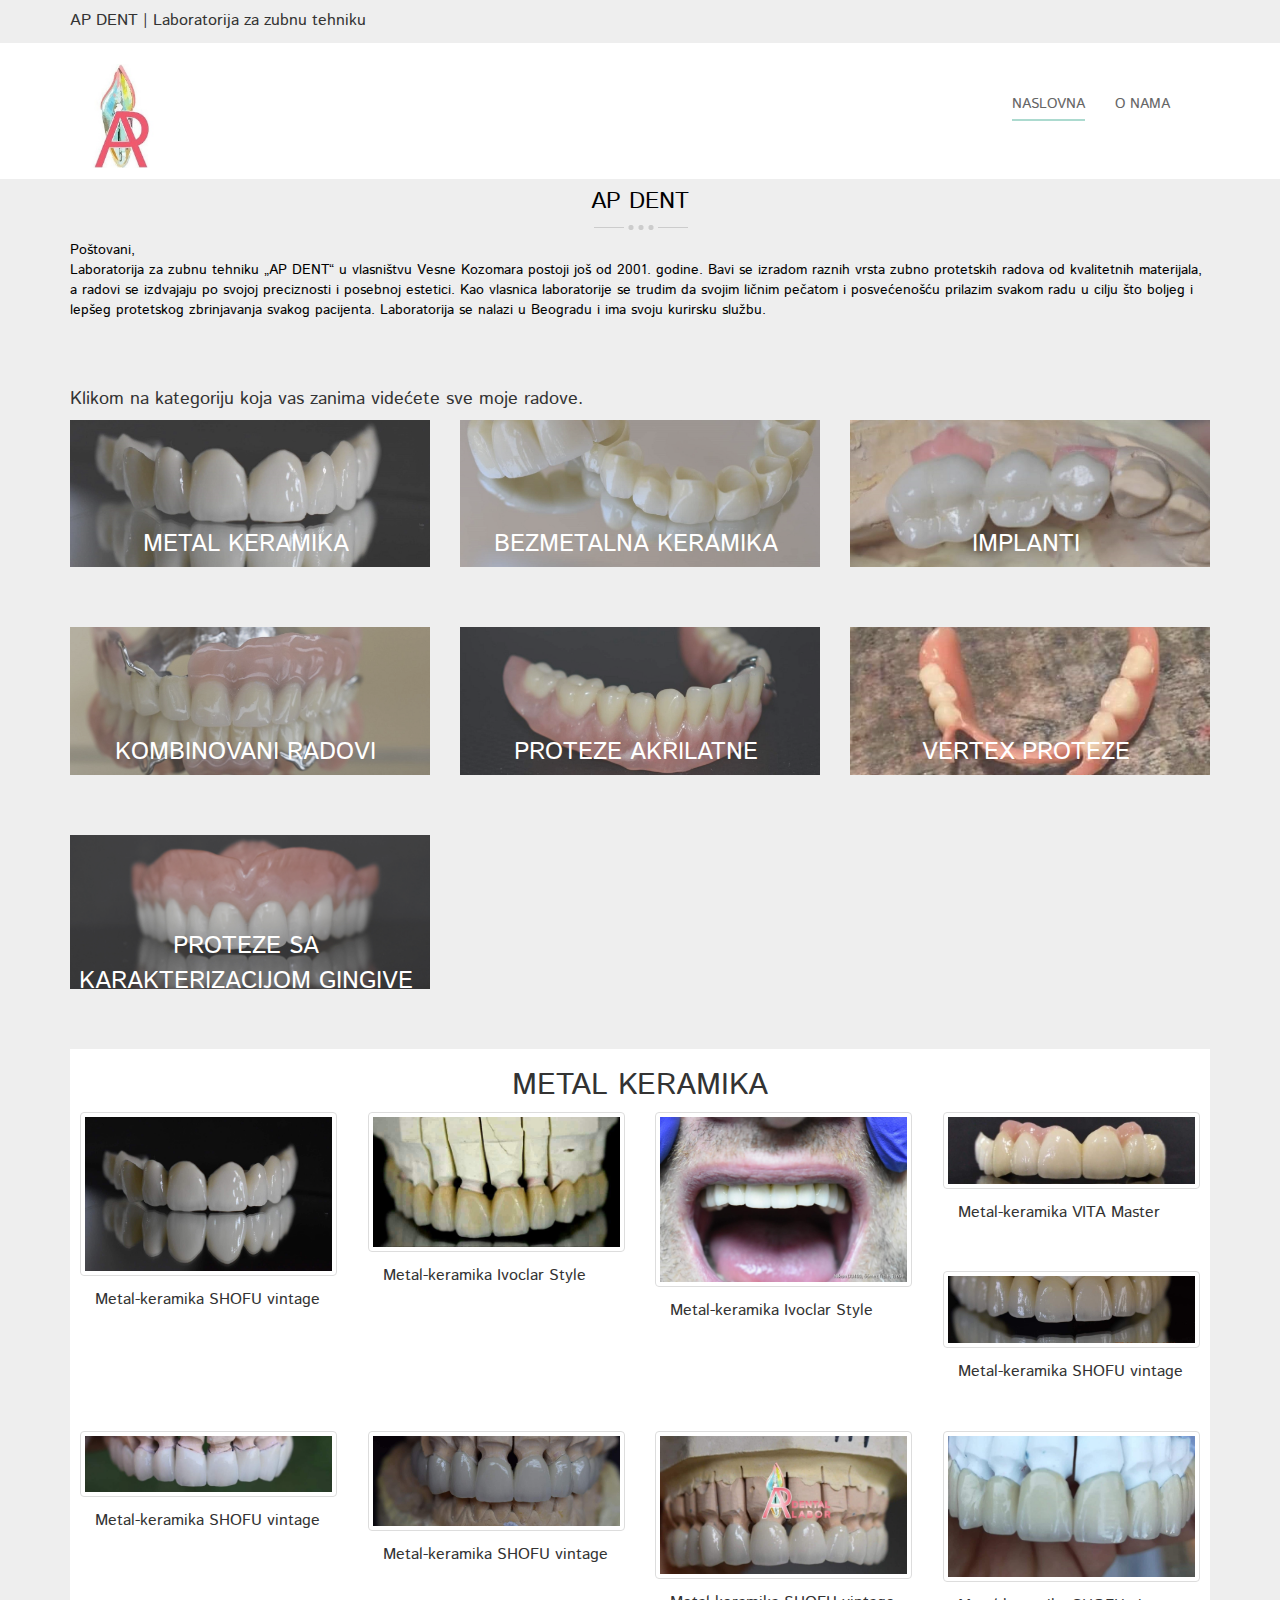
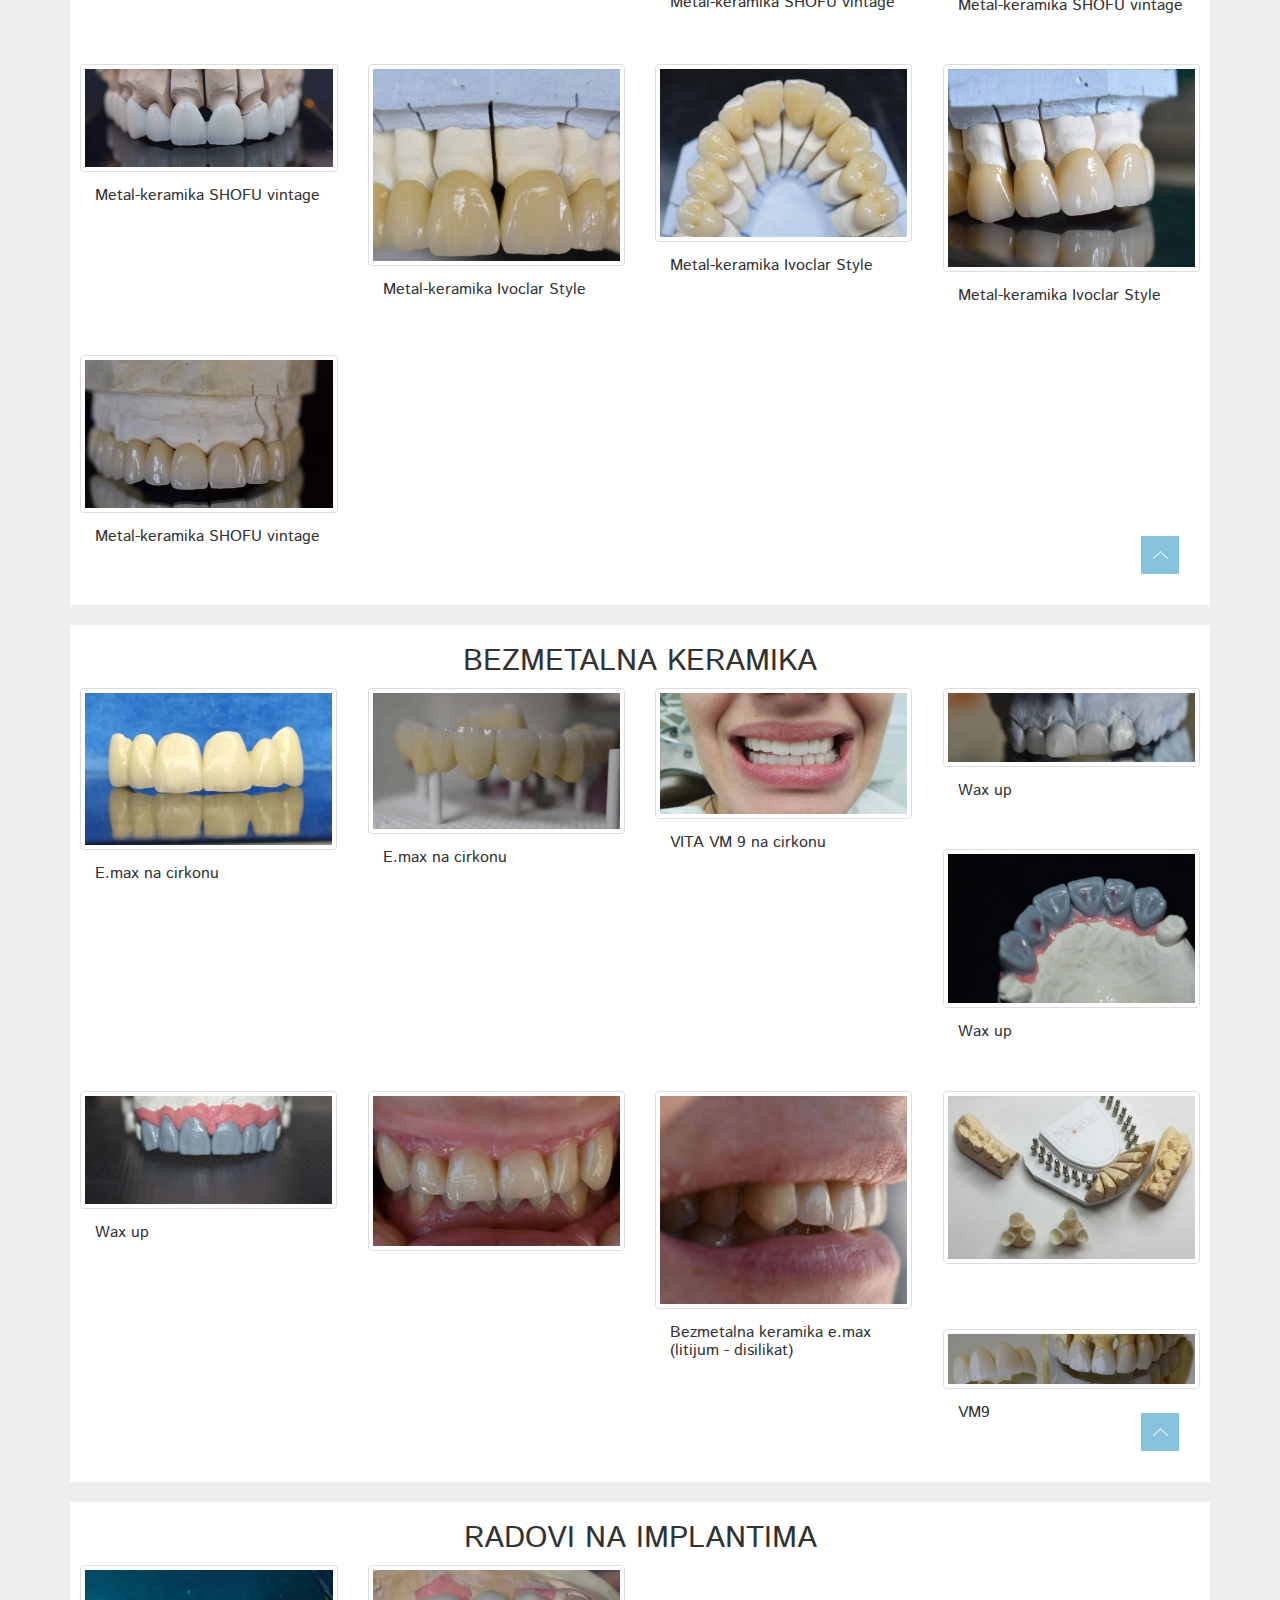
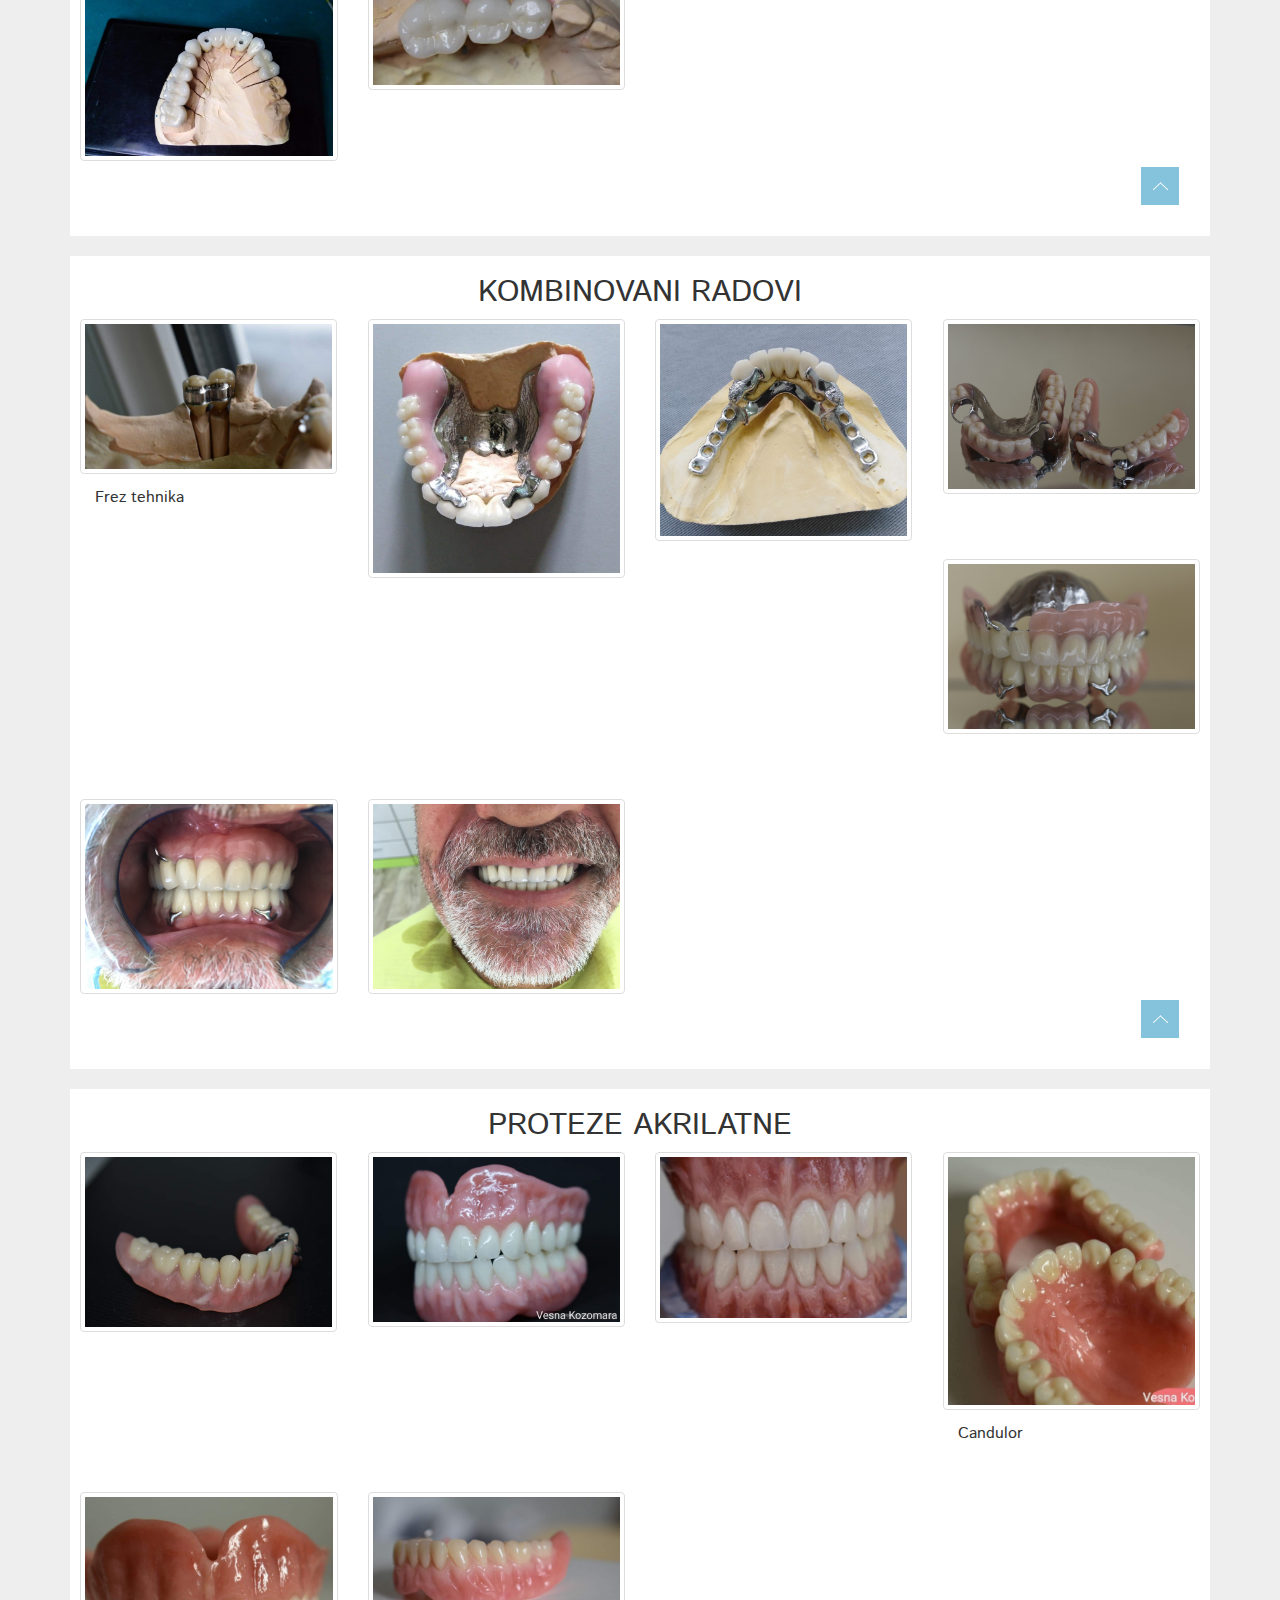
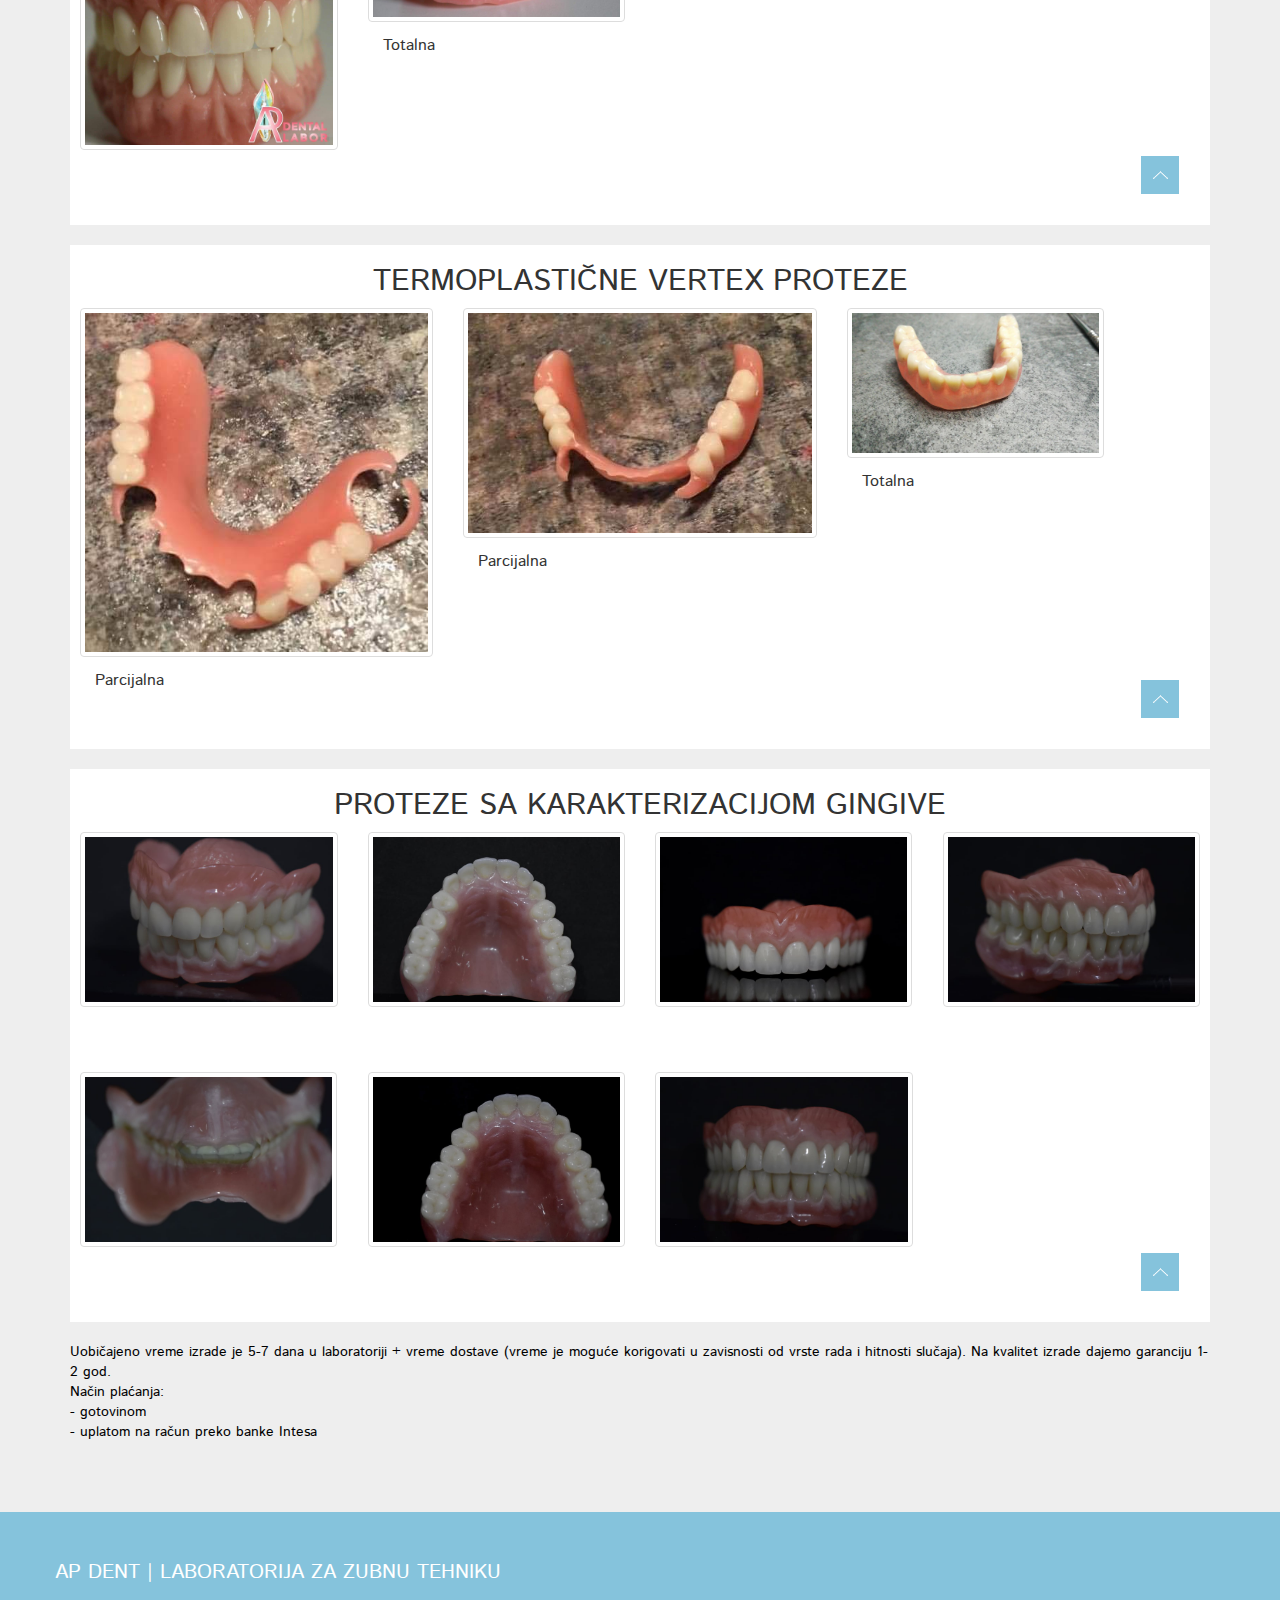
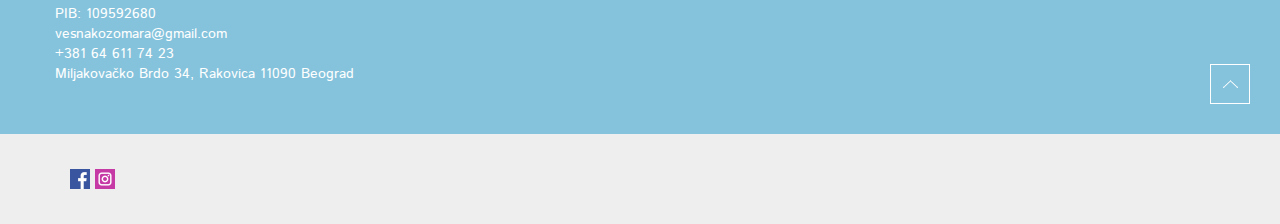
<file: index.html>
<!DOCTYPE html>
<html lang="sr">

<head>
  <meta charset="utf-8">
  <meta http-equiv="X-UA-Compatible" content="IE=edge">
  <meta name="viewport" content="width=device-width, initial-scale=1">
  <title>AP DENT | Laboratorija za zubnu tehniku</title>

  <link href="css/bootstrap.min.css" rel="stylesheet">
  <link rel="stylesheet" href="css/main.css">
  <!--[if lt IE 9]>
      <script src="https://oss.maxcdn.com/html5shiv/3.7.3/html5shiv.min.js"></script>
      <script src="https://oss.maxcdn.com/respond/1.4.2/respond.min.js"></script>
    <![endif]-->
</head>

<body>

  <!-- Main Header  -->
  <header class="main-header">
    <!-- Top Bar -->
    <div class="top-bar">
      <!-- Container  -->
      <div class="container">
        <a href="index.html" class="dent-info">AP DENT | Laboratorija za zubnu tehniku</a>
      </div>
      <!-- Container END -->
    </div>
    <!-- Top Bar END -->
    <!-- Navbar -->
    <div class="navbar">
      <!-- Container  -->
      <div class="container">
        <div class="navbar-header">
          <button type="button" class="navbar-toggle collapsed" data-toggle="collapse" data-target="#navigation"
            aria-expanded="false">
            <span class="sr-only">Toggle navigation</span>
            <span class="icon-bar"></span>
            <span class="icon-bar"></span>
            <span class="icon-bar"></span>
          </button>
          <h1 class="logo"><a href="onama.html"><img src="img/logo.jpg" alt="Logo" class="img-responsive"></a></h1>
        </div>
        <div class="collapse navbar-collapse" id="navigation">
          <nav>
            <ul class="nav navbar-nav navbar-right">
              <li class="active"><a href="index.html">Naslovna</a></li>
              <li><a href="onama.html">O nama</a></li>
              <!-- <li><a href="cenovnik.html">Cenovnik</a></li> -->
            </ul>
          </nav>
        </div>
      </div>
      <!-- Container END -->
    </div>
    <!-- Navbar END -->
  </header>
  <!-- Main Header END -->
  <main>
    <!-- Main Container -->
    <div class="container">
      <!-- Products section -->
      <section class="products-section">
        <h2 class="products-title">AP DENT</h2>
        <p>Poštovani,<br>
          Laboratorija za zubnu tehniku „AP DENT“ u vlasništvu Vesne Kozomara postoji još od 2001. godine. Bavi se
          izradom raznih vrsta zubno protetskih radova od kvalitetnih materijala, a radovi se izdvajaju po svojoj
          preciznosti i posebnoj estetici. Kao vlasnica laboratorije se trudim da svojim ličnim pečatom i posvećenošću
          prilazim svakom radu u cilju što boljeg i lepšeg protetskog zbrinjavanja svakog pacijenta. Laboratorija se
          nalazi u Beogradu i ima svoju kurirsku službu.</p>
        <h4>Klikom na kategoriju koja vas zanima videćete sve moje radove.</h4>
        <!-- Colection holder -->
        <div class="colection-holder">
          <div class="row">
            <div class="col-xs-6 col-md-4 col-lg-4 article-clear">
              <a href="#metalkeramika">
                <img src="img/metal/metalkeramika.jpg" alt="Metal keramika" class="img-responsive">
                <span>Metal keramika</span>
              </a>
            </div>
            <div class="col-xs-6 col-md-4 col-lg-4 article-clear">
              <a href="#bezmetalnakeramika">
                <img src="img/bezmetalna/bezmetalnakeramika.jpg" alt="Bezmetalna keramika" class="img-responsive">
                <span>Bezmetalna keramika</span>
              </a>
            </div>
            <div class="col-xs-6 col-md-4 col-lg-4 article-clear">
              <a href="#implanti">
                <img src="img/implanti/implanti.jpg" alt="Implanti" class="img-responsive">
                <span>Implanti</span>
              </a>
            </div>
            <div class="col-xs-6 col-md-4 col-lg-4 article-clear">
              <a href="#kombinovani">
                <img src="img/kombinovani/kombinovaniradovi.jpg" alt="Kombinovani radovi" class="img-responsive">
                <span>Kombinovani radovi</span>
              </a>
            </div>
            <div class="col-xs-6 col-md-4 col-lg-4 article-clear">
              <a href="#akrilatne">
                <img src="img/akrilatne/protezeakrilatne.jpg" alt="Proteze akrilatne" class="img-responsive">
                <span>Proteze akrilatne</span>
              </a>
            </div>
            <div class="col-xs-6 col-md-4 col-lg-4 article-clear">
              <a href="#vertex">
                <img src="img/vertex/protezevertex.jpg" alt="Vertex proteze" class="img-responsive">
                <span>Vertex proteze</span>
              </a>
            </div>
            <div class="col-xs-6 col-md-4 col-lg-4 article-clear">
              <a href="#gingive">
                <img src="img/vertex/protezegingive.jpg" alt="Proteze gingive" class="img-responsive">
                <span>Proteze sa karakterizacijom gingive</span>
              </a>
            </div>
          </div>
        </div>
        <!-- Colection holder END -->
        <!-- Product holder Metal keramika-->
        <div id="metalkeramika" class="products-holder">
          <h2>Metal keramika</h2>
          <div class="row">
            <div class="col-xs-6 col-md-4 col-lg-3 article-clear">
              <!-- Product -->
              <article class="product">
                <!-- Image Holder -->
                <div class="product-image-holder">
                  <a>
                    <img src="img/metal/metalkeramika1.jpg" alt="Product 1" class="img-responsive img-thumbnail">
                  </a>
                </div>
                <!-- Image Holder END -->
                <!-- Product Title -->
                <div class="product-title clearfix">
                  <h3>Metal-keramika SHOFU vintage</h3>
                </div>
                <!-- Product Title END -->
              </article>
              <!-- Product END -->
            </div>
            <div class="col-xs-6 col-md-4 col-lg-3 article-clear">
              <!-- Product -->
              <article class="product">
                <!-- Image Holder -->
                <div class="product-image-holder">
                  <a>
                    <img src="img/metal/metalkeramika3.jpg" alt="Product 3" class="img-responsive img-thumbnail">
                  </a>
                </div>
                <!-- Image Holder END -->
                <!-- Product Title -->
                <div class="product-title clearfix">
                  <h3>Metal-keramika Ivoclar Style</h3>
                </div>
                <!-- Product Title END -->
              </article>
              <!-- Product END -->
            </div>
            <div class="col-xs-6 col-md-4 col-lg-3 article-clear">
              <!-- Product -->
              <article class="product">
                <!-- Image Holder -->
                <div class="product-image-holder">
                  <a>
                    <img src="img/metal/metalkeramika4.jpg" alt="Product 4" class="img-responsive img-thumbnail">
                  </a>
                </div>
                <!-- Image Holder END -->
                <!-- Product Title -->
                <div class="product-title clearfix">
                  <h3>Metal-keramika Ivoclar Style</h3>
                </div>
                <!-- Product Title END -->
              </article>
              <!-- Product END -->
            </div>
            <div class="col-xs-6 col-md-4 col-lg-3 article-clear">
              <!-- Product -->
              <article class="product">
                <!-- Image Holder -->
                <div class="product-image-holder">
                  <a>
                    <img src="img/metal/metalkeramika7.jpg" alt="Product 7" class="img-responsive img-thumbnail">
                  </a>
                </div>
                <!-- Image Holder END -->
                <!-- Product Title -->
                <div class="product-title clearfix">
                  <h3>Metal-keramika VITA Master</h3>
                </div>
                <!-- Product Title END -->
              </article>
              <!-- Product END -->
            </div>
            <div class="col-xs-6 col-md-4 col-lg-3 article-clear">
              <!-- Product -->
              <article class="product">
                <!-- Image Holder -->
                <div class="product-image-holder">
                  <a>
                    <img src="img/metal/metalkeramika2.jpg" alt="Product 2" class="img-responsive img-thumbnail">
                  </a>
                </div>
                <!-- Image Holder END -->
                <!-- Product Title -->
                <div class="product-title clearfix">
                  <h3>Metal-keramika SHOFU vintage</h3>
                </div>
                <!-- Product Title END -->
              </article>
              <!-- Product END -->
            </div>
            <div class="col-xs-6 col-md-4 col-lg-3 article-clear">
              <!-- Product -->
              <article class="product">
                <!-- Image Holder -->
                <div class="product-image-holder">
                  <a>
                    <img src="img/metal/metalkeramika5.jpg" alt="Product 5" class="img-responsive img-thumbnail">
                  </a>
                </div>
                <!-- Image Holder END -->
                <!-- Product Title -->
                <div class="product-title clearfix">
                  <h3>Metal-keramika SHOFU vintage</h3>
                </div>
                <!-- Product Title END -->
              </article>
              <!-- Product END -->
            </div>
            <div class="col-xs-6 col-md-4 col-lg-3 article-clear">
              <!-- Product -->
              <article class="product">
                <!-- Image Holder -->
                <div class="product-image-holder">
                  <a>
                    <img src="img/metal/metalkeramika8.jpg" alt="Product 8" class="img-responsive img-thumbnail">
                  </a>
                </div>
                <!-- Image Holder END -->
                <!-- Product Title -->
                <div class="product-title clearfix">
                  <h3>Metal-keramika SHOFU vintage</h3>
                </div>
                <!-- Product Title END -->
              </article>
              <!-- Product END -->
            </div>
            <div class="col-xs-6 col-md-4 col-lg-3 article-clear">
              <!-- Product -->
              <article class="product">
                <!-- Image Holder -->
                <div class="product-image-holder">
                  <a>
                    <img src="img/metal/metalkeramika9.jpg" alt="Product 9" class="img-responsive img-thumbnail">
                  </a>
                </div>
                <!-- Image Holder END -->
                <!-- Product Title -->
                <div class="product-title clearfix">
                  <h3>Metal-keramika SHOFU vintage</h3>
                </div>
                <!-- Product Title END -->
              </article>
              <!-- Product END -->
            </div>
            <div class="col-xs-6 col-md-4 col-lg-3 article-clear">
              <!-- Product -->
              <article class="product">
                <!-- Image Holder -->
                <div class="product-image-holder">
                  <a>
                    <img src="img/metal/metalkeramika10.jpg" alt="Product 10" class="img-responsive img-thumbnail">
                  </a>
                </div>
                <!-- Image Holder END -->
                <!-- Product Title -->
                <div class="product-title clearfix">
                  <h3>Metal-keramika SHOFU vintage</h3>
                </div>
                <!-- Product Title END -->
              </article>
              <!-- Product END -->
            </div>
            <div class="col-xs-6 col-md-4 col-lg-3 article-clear">
              <!-- Product -->
              <article class="product">
                <!-- Image Holder -->
                <div class="product-image-holder">
                  <a>
                    <img src="img/metal/metalkeramika6.jpg" alt="Product 6" class="img-responsive img-thumbnail">
                  </a>
                </div>
                <!-- Image Holder END -->
                <!-- Product Title -->
                <div class="product-title clearfix">
                  <h3>Metal-keramika SHOFU vintage</h3>
                </div>
                <!-- Product Title END -->
              </article>
              <!-- Product END -->
            </div>
            <div class="col-xs-6 col-md-4 col-lg-3 article-clear">
              <!-- Product -->
              <article class="product">
                <!-- Image Holder -->
                <div class="product-image-holder">
                  <a>
                    <img src="img/metal/metalkeramika11.jpg" alt="Product 11" class="img-responsive img-thumbnail">
                  </a>
                </div>
                <!-- Image Holder END -->
                <!-- Product Title -->
                <div class="product-title clearfix">
                  <h3>Metal-keramika Ivoclar Style</h3>
                </div>
                <!-- Product Title END -->
              </article>
              <!-- Product END -->
            </div>
            <div class="col-xs-6 col-md-4 col-lg-3 article-clear">
              <!-- Product -->
              <article class="product">
                <!-- Image Holder -->
                <div class="product-image-holder">
                  <a>
                    <img src="img/metal/metalkeramika12.jpg" alt="Product 12" class="img-responsive img-thumbnail">
                  </a>
                </div>
                <!-- Image Holder END -->
                <!-- Product Title -->
                <div class="product-title clearfix">
                  <h3>Metal-keramika Ivoclar Style</h3>
                </div>
                <!-- Product Title END -->
              </article>
              <!-- Product END -->
            </div>
            <div class="col-xs-6 col-md-4 col-lg-3 article-clear">
              <!-- Product -->
              <article class="product">
                <!-- Image Holder -->
                <div class="product-image-holder">
                  <a>
                    <img src="img/metal/metalkeramika13.jpg" alt="Product 13" class="img-responsive img-thumbnail">
                  </a>
                </div>
                <!-- Image Holder END -->
                <!-- Product Title -->
                <div class="product-title clearfix">
                  <h3>Metal-keramika Ivoclar Style</h3>
                </div>
                <!-- Product Title END -->
              </article>
              <!-- Product END -->
            </div>
            <div class="col-xs-6 col-md-4 col-lg-3 article-clear">
              <!-- Product -->
              <article class="product">
                <!-- Image Holder -->
                <div class="product-image-holder">
                  <a>
                    <img src="img/metal/metalkeramika16.jpg" alt="Product 16" class="img-responsive img-thumbnail">
                  </a>
                </div>
                <!-- Image Holder END -->
                <!-- Product Title -->
                <div class="product-title clearfix">
                  <h3>Metal-keramika SHOFU vintage</h3>
                </div>
                <!-- Product Title END -->
              </article>
              <!-- Product END -->
            </div>
            <span class="back-to-top">Back to top</span>
          </div>
        </div>
        <!-- Product holder Metal keramika END -->
        <!-- Product holder Bezmetalna keramika-->
        <div id="bezmetalnakeramika" class="products-holder">
          <h2>Bezmetalna keramika</h2>
          <div class="row">
            <div class="col-xs-6 col-md-4 col-lg-3 article-clear">
              <!-- Product -->
              <article class="product">
                <!-- Image Holder -->
                <div class="product-image-holder">
                  <a>
                    <img src="img/bezmetalna/bezmetalnakeramika4.jpg" alt="Product 4"
                      class="img-responsive img-thumbnail">
                  </a>
                </div>
                <!-- Image Holder END -->
                <!-- Product Title -->
                <div class="product-title clearfix">
                  <h3>E.max na cirkonu</h3>
                </div>
                <!-- Product Title END -->
              </article>
              <!-- Product END -->
            </div>
            <div class="col-xs-6 col-md-4 col-lg-3 article-clear">
              <!-- Product -->
              <article class="product">
                <!-- Image Holder -->
                <div class="product-image-holder">
                  <a>
                    <img src="img/bezmetalna/bezmetalnakeramika5.jpg" alt="Product 5"
                      class="img-responsive img-thumbnail">
                  </a>
                </div>
                <!-- Image Holder END -->
                <!-- Product Title -->
                <div class="product-title clearfix">
                  <h3>E.max na cirkonu</h3>
                </div>
                <!-- Product Title END -->
              </article>
              <!-- Product END -->
            </div>
            <div class="col-xs-6 col-md-4 col-lg-3 article-clear">
              <!-- Product -->
              <article class="product">
                <!-- Image Holder -->
                <div class="product-image-holder">
                  <a>
                    <img src="img/bezmetalna/bezmetalnakeramika6.jpg" alt="Product 6"
                      class="img-responsive img-thumbnail">
                  </a>
                </div>
                <!-- Image Holder END -->
                <!-- Product Title -->
                <div class="product-title clearfix">
                  <h3>VITA VM 9 na cirkonu</h3>
                </div>
                <!-- Product Title END -->
              </article>
              <!-- Product END -->
            </div>
            <div class="col-xs-6 col-md-4 col-lg-3 article-clear">
              <!-- Product -->
              <article class="product">
                <!-- Image Holder -->
                <div class="product-image-holder">
                  <a>
                    <img src="img/bezmetalna/bezmetalnakeramika2.jpg" alt="Product 2"
                      class="img-responsive img-thumbnail">
                  </a>
                </div>
                <!-- Image Holder END -->
                <!-- Product Title -->
                <div class="product-title clearfix">
                  <h3>Wax up</h3>
                </div>
                <!-- Product Title END -->
              </article>
              <!-- Product END -->
            </div>
            <div class="col-xs-6 col-md-4 col-lg-3 article-clear">
              <!-- Product -->
              <article class="product">
                <!-- Image Holder -->
                <div class="product-image-holder">
                  <a>
                    <img src="img/bezmetalna/bezmetalnakeramika10.jpg" alt="Product 10"
                      class="img-responsive img-thumbnail">
                  </a>
                </div>
                <!-- Image Holder END -->
                <!-- Product Title -->
                <div class="product-title clearfix">
                  <h3>Wax up</h3>
                </div>
                <!-- Product Title END -->
              </article>
              <!-- Product END -->
            </div>
            <div class="col-xs-6 col-md-4 col-lg-3 article-clear">
              <!-- Product -->
              <article class="product">
                <!-- Image Holder -->
                <div class="product-image-holder">
                  <a>
                    <img src="img/bezmetalna/bezmetalnakeramika9.jpg" alt="Product 9"
                      class="img-responsive img-thumbnail">
                  </a>
                </div>
                <!-- Image Holder END -->
                <!-- Product Title -->
                <div class="product-title clearfix">
                  <h3>Wax up</h3>
                </div>
                <!-- Product Title END -->
              </article>
              <!-- Product END -->
            </div>
            <div class="col-xs-6 col-md-4 col-lg-3 article-clear">
              <!-- Product -->
              <article class="product">
                <!-- Image Holder -->
                <div class="product-image-holder">
                  <a>
                    <img src="img/metal/metalkeramika15.jpg" alt="Product 15" class="img-responsive img-thumbnail">
                  </a>
                </div>
                <!-- Image Holder END -->
                <!-- Product Title -->
                <div class="product-title clearfix">
                  <h3></h3>
                </div>
                <!-- Product Title END -->
              </article>
              <!-- Product END -->
            </div>
            <div class="col-xs-6 col-md-4 col-lg-3 article-clear">
              <!-- Product -->
              <article class="product">
                <!-- Image Holder -->
                <div class="product-image-holder">
                  <a>
                    <img src="img/bezmetalna/bezmetalnakeramika1.jpg" alt="Product 1"
                      class="img-responsive img-thumbnail">
                  </a>
                </div>
                <!-- Image Holder END -->
                <!-- Product Title -->
                <div class="product-title clearfix">
                  <h3>Bezmetalna keramika e.max (litijum - disilikat)</h3>
                </div>
                <!-- Product Title END -->
              </article>
              <!-- Product END -->
            </div>
            <div class="col-xs-6 col-md-4 col-lg-3 article-clear">
              <!-- Product -->
              <article class="product">
                <!-- Image Holder -->
                <div class="product-image-holder">
                  <a>
                    <img src="img/bezmetalna/bezmetalnakeramika7.jpg" alt="Product 7"
                      class="img-responsive img-thumbnail">
                  </a>
                </div>
                <!-- Image Holder END -->
                <!-- Product Title -->
                <div class="product-title clearfix">
                  <h3></h3>
                </div>
                <!-- Product Title END -->
              </article>
              <!-- Product END -->
            </div>
            <div class="col-xs-6 col-md-4 col-lg-3 article-clear">
              <!-- Product -->
              <article class="product">
                <!-- Image Holder -->
                <div class="product-image-holder">
                  <a>
                    <img src="img/bezmetalna/bezmetalnakeramika11.jpg" alt="Product 11"
                      class="img-responsive img-thumbnail">
                  </a>
                </div>
                <!-- Image Holder END -->
                <!-- Product Title -->
                <div class="product-title clearfix">
                  <h3>VM9</h3>
                </div>
                <!-- Product Title END -->
              </article>
              <!-- Product END -->
            </div>
            <span class="back-to-top">Back to top</span>
          </div>
        </div>
        <!-- Product holder Bezmetalna keramika END -->
        <!-- Product holder Implanti-->
        <div id="implanti" class="products-holder">
          <h2>Radovi na Implantima</h2>
          <div class="row">
            <div class="col-xs-6 col-md-4 col-lg-3 article-clear">
              <!-- Product -->
              <article class="product">
                <!-- Image Holder -->
                <div class="product-image-holder">
                  <a>
                    <img src="img/implanti/implanti1.jpg" alt="Product 1" class="img-responsive img-thumbnail">
                  </a>
                </div>
                <!-- Image Holder END -->
                <!-- Product Title -->
                <div class="product-title clearfix">
                  <h3></h3>
                </div>
                <!-- Product Title END -->
              </article>
              <!-- Product END -->
            </div>
            <div class="col-xs-6 col-md-4 col-lg-3 article-clear">
              <!-- Product -->
              <article class="product">
                <!-- Image Holder -->
                <div class="product-image-holder">
                  <a>
                    <img src="img/implanti/implanti2.jpg" alt="Product 2" class="img-responsive img-thumbnail">
                  </a>
                </div>
                <!-- Image Holder END -->
                <!-- Product Title -->
                <div class="product-title clearfix">
                  <h3></h3>
                </div>
                <!-- Product Title END -->
              </article>
              <!-- Product END -->
            </div>
            <span class="back-to-top">Back to top</span>
          </div>
        </div>
        <!-- Product holder Implanti END -->
        <!-- Product holder Kombinovani radovi-->
        <div id="kombinovani" class="products-holder">
          <h2>Kombinovani radovi</h2>
          <div class="row">
            <div class="col-xs-6 col-md-4 col-lg-3 article-clear">
              <!-- Product -->
              <article class="product">
                <!-- Image Holder -->
                <div class="product-image-holder">
                  <a>
                    <img src="img/kombinovani/kombinovaniradovi1.jpg" alt="Product 1"
                      class="img-responsive img-thumbnail">
                  </a>
                </div>
                <!-- Image Holder END -->
                <!-- Product Title -->
                <div class="product-title clearfix">
                  <h3>Frez tehnika</h3>
                </div>
                <!-- Product Title END -->
              </article>
              <!-- Product END -->
            </div>
            <div class="col-xs-6 col-md-4 col-lg-3 article-clear">
              <!-- Product -->
              <article class="product">
                <!-- Image Holder -->
                <div class="product-image-holder">
                  <a>
                    <img src="img/kombinovani/kombinovaniradovi2.jpg" alt="Product 2"
                      class="img-responsive img-thumbnail">
                  </a>
                </div>
                <!-- Image Holder END -->
                <!-- Product Title -->
                <div class="product-title clearfix">
                  <h3></h3>
                </div>
                <!-- Product Title END -->
              </article>
              <!-- Product END -->
            </div>
            <div class="col-xs-6 col-md-4 col-lg-3 article-clear">
              <!-- Product -->
              <article class="product">
                <!-- Image Holder -->
                <div class="product-image-holder">
                  <a>
                    <img src="img/kombinovani/kombinovaniradovi3.jpg" alt="Product 3"
                      class="img-responsive img-thumbnail">
                  </a>
                </div>
                <!-- Image Holder END -->
                <!-- Product Title -->
                <div class="product-title clearfix">
                  <h3></h3>
                </div>
                <!-- Product Title END -->
              </article>
              <!-- Product END -->
            </div>
            <div class="col-xs-6 col-md-4 col-lg-3 article-clear">
              <!-- Product -->
              <article class="product">
                <!-- Image Holder -->
                <div class="product-image-holder">
                  <a>
                    <img src="img/kombinovani/kombinovaniradovi4.jpg" alt="Product 4"
                      class="img-responsive img-thumbnail">
                  </a>
                </div>
                <!-- Image Holder END -->
                <!-- Product Title -->
                <div class="product-title clearfix">
                  <h3></h3>
                </div>
                <!-- Product Title END -->
              </article>
              <!-- Product END -->
            </div>
            <div class="col-xs-6 col-md-4 col-lg-3 article-clear">
              <!-- Product -->
              <article class="product">
                <!-- Image Holder -->
                <div class="product-image-holder">
                  <a>
                    <img src="img/kombinovani/kombinovaniradovi5.jpg" alt="Product 5"
                      class="img-responsive img-thumbnail">
                  </a>
                </div>
                <!-- Image Holder END -->
                <!-- Product Title -->
                <div class="product-title clearfix">
                  <h3></h3>
                </div>
                <!-- Product Title END -->
              </article>
              <!-- Product END -->
            </div>
            <div class="col-xs-6 col-md-4 col-lg-3 article-clear">
              <!-- Product -->
              <article class="product">
                <!-- Image Holder -->
                <div class="product-image-holder">
                  <a>
                    <img src="img/kombinovani/kombinovaniradovi6.jpg" alt="Product 6"
                      class="img-responsive img-thumbnail">
                  </a>
                </div>
                <!-- Image Holder END -->
                <!-- Product Title -->
                <div class="product-title clearfix">
                  <h3></h3>
                </div>
                <!-- Product Title END -->
              </article>
              <!-- Product END -->
            </div>
            <div class="col-xs-6 col-md-4 col-lg-3 article-clear">
              <!-- Product -->
              <article class="product">
                <!-- Image Holder -->
                <div class="product-image-holder">
                  <a>
                    <img src="img/kombinovani/kombinovaniradovi7.jpg" alt="Product 7"
                      class="img-responsive img-thumbnail">
                  </a>
                </div>
                <!-- Image Holder END -->
                <!-- Product Title -->
                <div class="product-title clearfix">
                  <h3></h3>
                </div>
                <!-- Product Title END -->
              </article>
              <!-- Product END -->
            </div>
            <span class="back-to-top">Back to top</span>
          </div>
        </div>
        <!-- Product holder Kombinovani radovi END -->
        <!-- Product holder Proteze akrilatne-->
        <div id="akrilatne" class="products-holder">
          <h2>Proteze akrilatne</h2>
          <div class="row">
            <div class="col-xs-6 col-md-4 col-lg-3 article-clear">
              <!-- Product -->
              <article class="product">
                <!-- Image Holder -->
                <div class="product-image-holder">
                  <a>
                    <img src="img/akrilatne/protezeakrilatne3.jpg" alt="Product 3" class="img-responsive img-thumbnail">
                  </a>
                </div>
                <!-- Image Holder END -->
                <!-- Product Title -->
                <div class="product-title clearfix">
                  <h3></h3>
                </div>
                <!-- Product Title END -->
              </article>
              <!-- Product END -->
            </div>
            <div class="col-xs-6 col-md-4 col-lg-3 article-clear">
              <!-- Product -->
              <article class="product">
                <!-- Image Holder -->
                <div class="product-image-holder">
                  <a>
                    <img src="img/akrilatne/protezeakrilatne4.jpg" alt="Product 4" class="img-responsive img-thumbnail">
                  </a>
                </div>
                <!-- Image Holder END -->
                <!-- Product Title -->
                <div class="product-title clearfix">
                  <h3></h3>
                </div>
                <!-- Product Title END -->
              </article>
              <!-- Product END -->
            </div>
            <div class="col-xs-6 col-md-4 col-lg-3 article-clear">
              <!-- Product -->
              <article class="product">
                <!-- Image Holder -->
                <div class="product-image-holder">
                  <a>
                    <img src="img/akrilatne/protezeakrilatne5.jpg" alt="Product 5" class="img-responsive img-thumbnail">
                  </a>
                </div>
                <!-- Image Holder END -->
                <!-- Product Title -->
                <div class="product-title clearfix">
                  <h3></h3>
                </div>
                <!-- Product Title END -->
              </article>
              <!-- Product END -->
            </div>
            <div class="col-xs-6 col-md-4 col-lg-3 article-clear">
              <!-- Product -->
              <article class="product">
                <!-- Image Holder -->
                <div class="product-image-holder">
                  <a>
                    <img src="img/akrilatne/protezeakrilatne2.jpg" alt="Product 2" class="img-responsive img-thumbnail">
                  </a>
                </div>
                <!-- Image Holder END -->
                <!-- Product Title -->
                <div class="product-title clearfix">
                  <h3>Candulor</h3>
                </div>
                <!-- Product Title END -->
              </article>
              <!-- Product END -->
            </div>
            <div class="col-xs-6 col-md-4 col-lg-3 article-clear">
              <!-- Product -->
              <article class="product">
                <!-- Image Holder -->
                <div class="product-image-holder">
                  <a>
                    <img src="img/akrilatne/protezeakrilatne1.jpg" alt="Product 1" class="img-responsive img-thumbnail">
                  </a>
                </div>
                <!-- Image Holder END -->
                <!-- Product Title -->
                <div class="product-title clearfix">
                  <h3></h3>
                </div>
                <!-- Product Title END -->
              </article>
              <!-- Product END -->
            </div>
            <div class="col-xs-6 col-md-4 col-lg-3 article-clear">
              <!-- Product -->
              <article class="product">
                <!-- Image Holder -->
                <div class="product-image-holder">
                  <a>
                    <img src="img/akrilatne/protezeakrilatne7.jpg" alt="Product 7" class="img-responsive img-thumbnail">
                  </a>
                </div>
                <!-- Image Holder END -->
                <!-- Product Title -->
                <div class="product-title clearfix">
                  <h3>Totalna</h3>
                </div>
                <!-- Product Title END -->
              </article>
              <!-- Product END -->
            </div>
            <span class="back-to-top">Back to top</span>
          </div>
        </div>
        <!-- Product holder Proteze akrilatne END -->
        <!-- Product holder Proteze Vertex-->
        <div id="vertex" class="products-holder">
          <h2>Termoplastične Vertex proteze</h2>
          <div class="row">
            <div class="col-xs-6 col-md-4 col-lg-4 article-clear">
              <!-- Product -->
              <article class="product">
                <!-- Image Holder -->
                <div class="product-image-holder">
                  <a>
                    <img src="img/vertex/protezevertex1.jpg" alt="Product 1" class="img-responsive img-thumbnail">
                  </a>
                </div>
                <!-- Image Holder END -->
                <!-- Product Title -->
                <div class="product-title clearfix">
                  <h3>Parcijalna</h3>
                </div>
                <!-- Product Title END -->
              </article>
              <!-- Product END -->
            </div>
            <div class="col-xs-6 col-md-4 col-lg-4 article-clear">
              <!-- Product -->
              <article class="product">
                <!-- Image Holder -->
                <div class="product-image-holder">
                  <a>
                    <img src="img/vertex/protezevertex2.jpg" alt="Product 2" class="img-responsive img-thumbnail">
                  </a>
                </div>
                <!-- Image Holder END -->
                <!-- Product Title -->
                <div class="product-title clearfix">
                  <h3>Parcijalna</h3>
                </div>
                <!-- Product Title END -->
              </article>
              <!-- Product END -->
            </div>
            <div class="col-xs-6 col-md-4 col-lg-3 article-clear">
              <!-- Product -->
              <article class="product">
                <!-- Image Holder -->
                <div class="product-image-holder">
                  <a>
                    <img src="img/akrilatne/protezeakrilatne6.jpg" alt="Product 6" class="img-responsive img-thumbnail">
                  </a>
                </div>
                <!-- Image Holder END -->
                <!-- Product Title -->
                <div class="product-title clearfix">
                  <h3>Totalna</h3>
                </div>
                <!-- Product Title END -->
              </article>
              <!-- Product END -->
            </div>
            <span class="back-to-top">Back to top</span>
          </div>
        </div>
        <!-- Product holder Proteze Vertex END-->
        <!-- Product holder Proteze gingive-->
        <div id="gingive" class="products-holder">
          <h2>Proteze sa karakterizacijom gingive</h2>
          <div class="row">
            <div class="col-xs-6 col-md-4 col-lg-3 article-clear">
              <!-- Product -->
              <article class="product">
                <!-- Image Holder -->
                <div class="product-image-holder">
                  <a>
                    <img src="img/vertex/protezegingive1.jpg" alt="Product 1" class="img-responsive img-thumbnail">
                  </a>
                </div>
                <!-- Image Holder END -->
                <!-- Product Title -->
                <div class="product-title clearfix">
                  <h3></h3>
                </div>
                <!-- Product Title END -->
              </article>
              <!-- Product END -->
            </div>
            <div class="col-xs-6 col-md-4 col-lg-3 article-clear">
              <!-- Product -->
              <article class="product">
                <!-- Image Holder -->
                <div class="product-image-holder">
                  <a>
                    <img src="img/vertex/protezegingive2.jpg" alt="Product 2" class="img-responsive img-thumbnail">
                  </a>
                </div>
                <!-- Image Holder END -->
                <!-- Product Title -->
                <div class="product-title clearfix">
                  <h3></h3>
                </div>
                <!-- Product Title END -->
              </article>
              <!-- Product END -->
            </div>
            <div class="col-xs-6 col-md-4 col-lg-3 article-clear">
              <!-- Product -->
              <article class="product">
                <!-- Image Holder -->
                <div class="product-image-holder">
                  <a>
                    <img src="img/vertex/protezegingive3.jpg" alt="Product 3" class="img-responsive img-thumbnail">
                  </a>
                </div>
                <!-- Image Holder END -->
                <!-- Product Title -->
                <div class="product-title clearfix">
                  <h3></h3>
                </div>
                <!-- Product Title END -->
              </article>
              <!-- Product END -->
            </div>
            <div class="col-xs-6 col-md-4 col-lg-3 article-clear">
              <!-- Product -->
              <article class="product">
                <!-- Image Holder -->
                <div class="product-image-holder">
                  <a>
                    <img src="img/vertex/protezegingive4.jpg" alt="Product 4" class="img-responsive img-thumbnail">
                  </a>
                </div>
                <!-- Image Holder END -->
                <!-- Product Title -->
                <div class="product-title clearfix">
                  <h3></h3>
                </div>
                <!-- Product Title END -->
              </article>
              <!-- Product END -->
            </div>
            <div class="col-xs-6 col-md-4 col-lg-3 article-clear">
              <!-- Product -->
              <article class="product">
                <!-- Image Holder -->
                <div class="product-image-holder">
                  <a>
                    <img src="img/vertex/protezegingive5.jpg" alt="Product 5" class="img-responsive img-thumbnail">
                  </a>
                </div>
                <!-- Image Holder END -->
                <!-- Product Title -->
                <div class="product-title clearfix">
                  <h3></h3>
                </div>
                <!-- Product Title END -->
              </article>
              <!-- Product END -->
            </div>
            <div class="col-xs-6 col-md-4 col-lg-3 article-clear">
              <!-- Product -->
              <article class="product">
                <!-- Image Holder -->
                <div class="product-image-holder">
                  <a>
                    <img src="img/vertex/protezegingive6.jpg" alt="Product 6" class="img-responsive img-thumbnail">
                  </a>
                </div>
                <!-- Image Holder END -->
                <!-- Product Title -->
                <div class="product-title clearfix">
                  <h3></h3>
                </div>
                <!-- Product Title END -->
              </article>
              <!-- Product END -->
            </div>
            <div class="col-xs-6 col-md-4 col-lg-3 article-clear">
              <!-- Product -->
              <article class="product">
                <!-- Image Holder -->
                <div class="product-image-holder">
                  <a>
                    <img src="img/vertex/protezegingive7.jpg" alt="Product 7" class="img-responsive img-thumbnail">
                  </a>
                </div>
                <!-- Image Holder END -->
                <!-- Product Title -->
                <div class="product-title clearfix">
                  <h3></h3>
                </div>
                <!-- Product Title END -->
              </article>
              <!-- Product END -->
            </div>
            <span class="back-to-top">Back to top</span>
          </div>
        </div>
        <!-- Product holder Proteze gingive END -->
        <p>Uobičajeno vreme izrade je 5-7 dana u laboratoriji + vreme dostave (vreme je moguće korigovati u zavisnosti
          od vrste rada i hitnosti slučaja). Na kvalitet izrade dajemo garanciju 1-2 god.<br>Način plaćanja:<br>-
          gotovinom<br>- uplatom na račun preko banke Intesa
        </p>
      </section>
      <!-- Product section END -->
    </div>
    <!-- Main Container END -->
  </main>
  <!-- Main footer -->
  <footer class="main-footer">
    <!-- Footer Top -->
    <div class="footer-top">
      <div class="container">
        <div class="row">
          <!-- Info -->
          <div>
            <h3>AP DENT | Laboratorija za zubnu tehniku</h3>
            <p>
            <p>PIB: 109592680</p>

            <a href="mailto:info@krojacevaskola.com">vesnakozomara@gmail.com</a><br>
            <a href="tel:+381646117423">+381 64 611 74 23 </a><br>
            Miljakovačko Brdo 34, Rakovica 11090 Beograd
            </p>
          </div>
          <!-- Info END -->
        </div>
        <span class="back-to-top">Back to top</span>
      </div>
    </div>
    <!-- Footer Top END -->
    <!-- Footer Bottom -->
    <div class="footer-bottom">
      <div class="container clearfix">
        <!-- Soc Net -->
        <ul class="soc-net list-reset">
          <li><a href="https://www.facebook.com/vesna.kozomara/" target="_blank" class="fb">Facebook</a></li>
          <li><a href="https://www.instagram.com/vesna_kozomara/" target="_blank" class="in">Instagram</a></li>
        </ul>
        <!-- Soc Net END -->
      </div>
    </div>
    <!-- Footer Bottom END -->
  </footer>
  <!-- Main footer END -->
  <!-- jQuery -->
  <script src="https://ajax.googleapis.com/ajax/libs/jquery/3.2.1/jquery.min.js"></script>
  <script src="js/bootstrap.min.js"></script>
  <script src="js/main.js"></script>
</body>

</html>
</file>
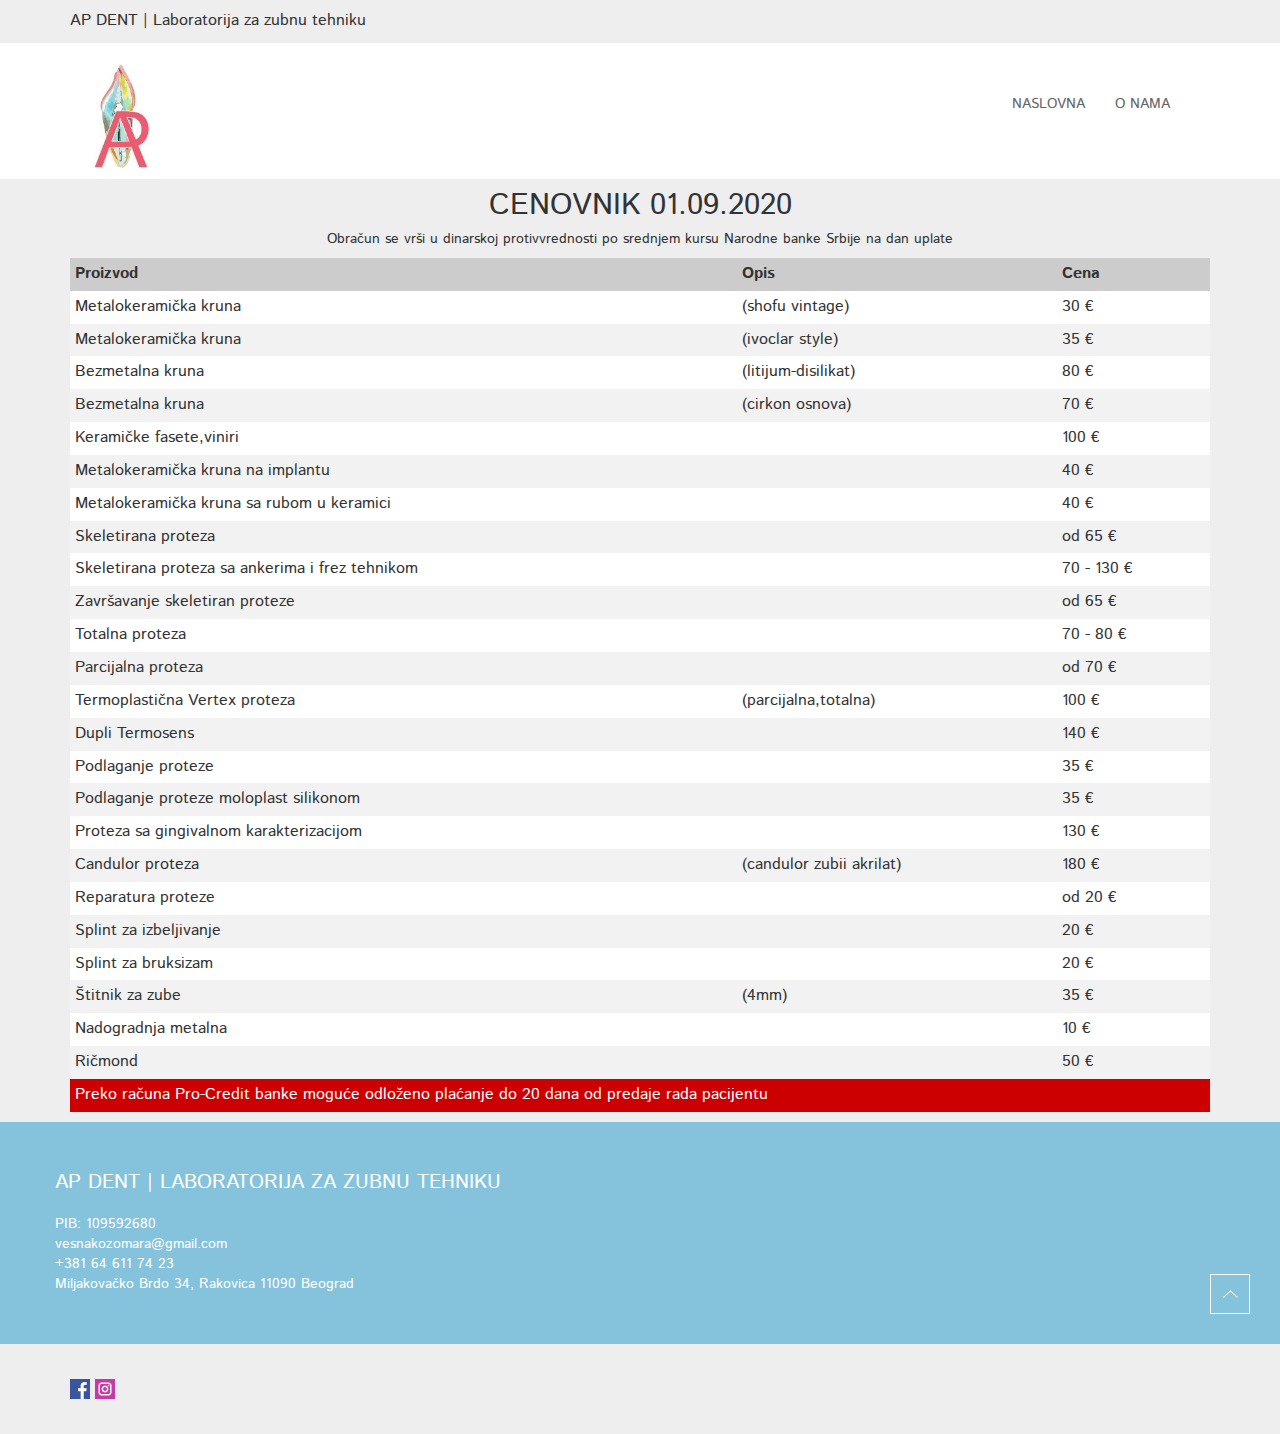
<file: cenovnik.html>
<!DOCTYPE html>
<html lang="sr">

<head>
  <meta charset="utf-8">
  <meta http-equiv="X-UA-Compatible" content="IE=edge">
  <meta name="viewport" content="width=device-width, initial-scale=1">
  <title>AP DENT | Laboratorija za zubnu tehniku</title>

  <link href="css/bootstrap.min.css" rel="stylesheet">
  <link rel="stylesheet" href="css/main.css">
  <!--[if lt IE 9]>
      <script src="https://oss.maxcdn.com/html5shiv/3.7.3/html5shiv.min.js"></script>
      <script src="https://oss.maxcdn.com/respond/1.4.2/respond.min.js"></script>
    <![endif]-->
</head>

<body>

  <!-- Main Header  -->
  <header class="main-header">
    <!-- Top Bar -->
    <div class="top-bar">
      <!-- Container  -->
      <div class="container">
        <a href="index.html" class="dent-info">AP DENT | Laboratorija za zubnu tehniku</a>
      </div>
      <!-- Container END -->
    </div>
    <!-- Top Bar END -->
    <!-- Navbar -->
    <div class="navbar">
      <!-- Container  -->
      <div class="container">
        <div class="navbar-header">
          <button type="button" class="navbar-toggle collapsed" data-toggle="collapse" data-target="#navigation"
            aria-expanded="false">
            <span class="sr-only">Toggle navigation</span>
            <span class="icon-bar"></span>
            <span class="icon-bar"></span>
            <span class="icon-bar"></span>
          </button>
          <h1 class="logo"><a href="onama.html"><img src="img/logo.jpg" alt="Logo" class="img-responsive"></a></h1>
        </div>
        <div class="collapse navbar-collapse" id="navigation">
          <nav>
            <ul class="nav navbar-nav navbar-right">
              <li><a href="index.html">Naslovna</a></li>
              <li><a href="onama.html">O nama</a></li>
              <!-- <li  class="active"><a href="cenovnik.html">Cenovnik</a></li> -->
            </ul>
          </nav>
        </div>
      </div>
      <!-- Container END -->
    </div>
    <!-- Navbar END -->
  </header>
  <!-- Main Header END -->

  <div class="container">
    <h2 class="products-title">CENOVNIK 01.09.2020</h2>
    <h5 style="text-align:center;">Obračun se vrši u dinarskoj protivvrednosti po srednjem kursu Narodne banke Srbije na
      dan uplate</h5>

    <table summary="This list describes our entire catalogue of products" id="pricelist">
      <thead>
        <tr>
          <th>Proizvod</th>
          <th>Opis</th>
          <th>Cena</th>
        </tr>
      </thead>
      <tfoot>
        <tr>
          <td colspan="3">Preko računa Pro-Credit banke moguće odloženo plaćanje do 20 dana od predaje rada pacijentu
          </td>
        </tr>
      </tfoot>
      <tbody>
        <tr>
          <td>Metalokeramička kruna</td>
          <td>(shofu vintage)</td>
          <td>30 €</td>
        </tr>
        <tr>
          <td>Metalokeramička kruna</td>
          <td>(ivoclar style)</td>
          <td>35 €</td>
        </tr>
        <tr>
          <td>Bezmetalna kruna</td>
          <td>(litijum-disilikat)</td>
          <td>80 €</td>
        </tr>
        <tr>
          <td>Bezmetalna kruna</td>
          <td>(cirkon osnova)</td>
          <td>70 €</td>
        </tr>
        <tr>
          <td>Keramičke fasete,viniri </td>
          <td></td>
          <td>100 €</td>
        </tr>
        <tr>
          <td>Metalokeramička kruna na implantu</td>
          <td></td>
          <td>40 €</td>
        </tr>
        <tr>
          <td>Metalokeramička kruna sa rubom u keramici</td>
          <td></td>
          <td>40 €</td>
        </tr>
        <tr>
          <td>Skeletirana proteza</td>
          <td></td>
          <td>od 65 €</td>
        </tr>
        <tr>
          <td>Skeletirana proteza sa ankerima i frez tehnikom</td>
          <td></td>
          <td>70 - 130 €</td>
        </tr>
        <tr>
          <td>Završavanje skeletiran proteze</td>
          <td></td>
          <td>od 65 €</td>
        </tr>
        <tr>
          <td>Totalna proteza</td>
          <td></td>
          <td>70 - 80 €</td>
        </tr>
        <tr>
          <td>Parcijalna proteza</td>
          <td></td>
          <td>od 70 €</td>
        </tr>
        <tr>
          <td>Termoplastična Vertex proteza</td>
          <td>(parcijalna,totalna)</td>
          <td>100 €</td>
        </tr>
        <tr>
          <td>Dupli Termosens</td>
          <td></td>
          <td>140 €</td>
        </tr>
        <tr>
          <td>Podlaganje proteze</td>
          <td></td>
          <td>35 €</td>
        </tr>
        <tr>
          <td>Podlaganje proteze moloplast silikonom</td>
          <td></td>
          <td>35 €</td>
        </tr>
        <tr>
          <td>Proteza sa gingivalnom karakterizacijom</td>
          <td></td>
          <td>130 €</td>
        </tr>
        <tr>
          <td>Candulor proteza</td>
          <td>(candulor zubii akrilat)</td>
          <td>180 €</td>
        </tr>
        <tr>
          <td>Reparatura proteze</td>
          <td></td>
          <td>od 20 €</td>
        </tr>
        <tr>
          <td>Splint za izbeljivanje</td>
          <td></td>
          <td>20 €</td>
        </tr>
        <tr>
          <td>Splint za bruksizam</td>
          <td></td>
          <td>20 €</td>
        </tr>
        <tr>
          <td>Štitnik za zube</td>
          <td>(4mm)</td>
          <td>35 €</td>
        </tr>
        <tr>
          <td>Nadogradnja metalna</td>
          <td></td>
          <td>10 €</td>
        </tr>
        <tr>
          <td>Ričmond</td>
          <td></td>
          <td>50 €</td>
        </tr>

      </tbody>
    </table>
  </div>

  <!-- Main footer -->
  <footer class="main-footer">
    <!-- Footer Top -->
    <div class="footer-top">
      <div class="container">
        <div class="row">
          <!-- Info -->
          <div>
            <h3>AP DENT | Laboratorija za zubnu tehniku</h3>

            <p>
            <p>PIB: 109592680</p>
            <a href="mailto:info@krojacevaskola.com">vesnakozomara@gmail.com</a><br>
            <a href="tel:+381646117423">+381 64 611 74 23 </a><br>
            Miljakovačko Brdo 34, Rakovica 11090 Beograd
            </p>
          </div>
          <!-- Info END -->
        </div>
        <span class="back-to-top">Back to top</span>
      </div>
    </div>
    <!-- Footer Top END -->
    <!-- Footer Bottom -->
    <div class="footer-bottom">
      <div class="container clearfix">
        <!-- Soc Net -->
        <ul class="soc-net list-reset">
          <li><a href="https://www.facebook.com/vesna.kozomara/" target="_blank" class="fb">Facebook</a></li>
          <li><a href="https://www.instagram.com/vesnakmare_/" target="_blank" class="in">Instagram</a></li>
        </ul>
        <!-- Soc Net END -->
      </div>
    </div>
    <!-- Footer Bottom END -->
  </footer>
  <!-- Main footer END -->
  <!-- jQuery -->
  <script src="https://ajax.googleapis.com/ajax/libs/jquery/3.2.1/jquery.min.js"></script>
  <script src="js/bootstrap.min.js"></script>
  <script src="js/main.js"></script>
</body>

</html>
</file>
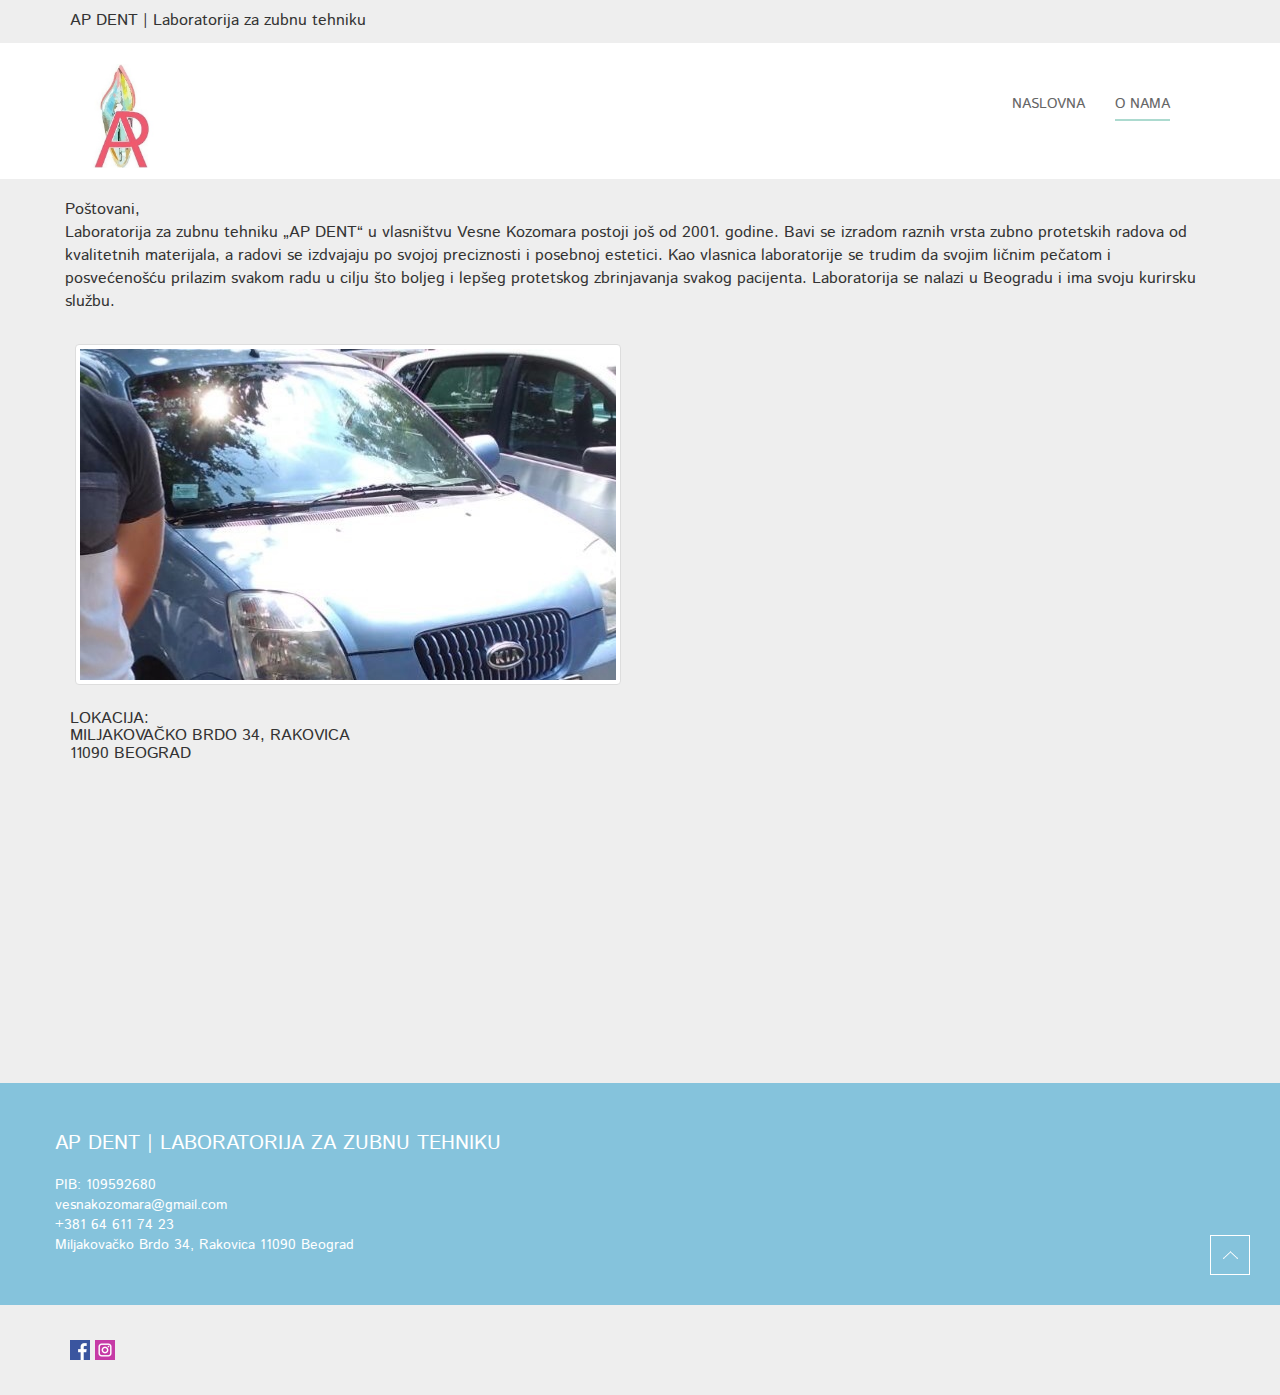
<file: onama.html>
<!DOCTYPE html>
<html lang="sr">

<head>
  <meta charset="utf-8">
  <meta http-equiv="X-UA-Compatible" content="IE=edge">
  <meta name="viewport" content="width=device-width, initial-scale=1">
  <title>AP DENT | Laboratorija za zubnu tehniku</title>

  <link href="css/bootstrap.min.css" rel="stylesheet">
  <link rel="stylesheet" href="css/main.css">
  <!--[if lt IE 9]>
      <script src="https://oss.maxcdn.com/html5shiv/3.7.3/html5shiv.min.js"></script>
      <script src="https://oss.maxcdn.com/respond/1.4.2/respond.min.js"></script>
    <![endif]-->
</head>

<body>

  <!-- Main Header  -->
  <header class="main-header">
    <!-- Top Bar -->
    <div class="top-bar">
      <!-- Container  -->
      <div class="container">
        <a href="index.html" class="dent-info">AP DENT | Laboratorija za zubnu tehniku</a>
      </div>
      <!-- Container END -->
    </div>
    <!-- Top Bar END -->
    <!-- Navbar -->
    <div class="navbar">
      <!-- Container  -->
      <div class="container">
        <div class="navbar-header">
          <button type="button" class="navbar-toggle collapsed" data-toggle="collapse" data-target="#navigation"
            aria-expanded="false">
            <span class="sr-only">Toggle navigation</span>
            <span class="icon-bar"></span>
            <span class="icon-bar"></span>
            <span class="icon-bar"></span>
          </button>
          <h1 class="logo"><a href="onama.html"><img src="img/logo.jpg" alt="Logo" class="img-responsive"></a></h1>
        </div>
        <div class="collapse navbar-collapse" id="navigation">
          <nav>
            <ul class="nav navbar-nav navbar-right">
              <li><a href="index.html">Naslovna</a></li>
              <li class="active"><a href="onama.html">O nama</a></li>
              <!-- <li><a href="cenovnik.html">Cenovnik</a></li> -->
            </ul>
          </nav>
        </div>
      </div>
      <!-- Container END -->
    </div>
    <!-- Navbar END -->
  </header>
  <!-- Main Header END -->

  <div class="container">
    <div class="row">
      <div class="onama">
        <p>Poštovani,<br>
          Laboratorija za zubnu tehniku „AP DENT“ u vlasništvu Vesne Kozomara postoji još od 2001. godine. Bavi se
          izradom raznih vrsta zubno protetskih radova od kvalitetnih materijala, a radovi se izdvajaju po svojoj
          preciznosti i posebnoj estetici.
          Kao vlasnica laboratorije se trudim da svojim ličnim pečatom i posvećenošću prilazim svakom radu u cilju što
          boljeg i lepšeg protetskog zbrinjavanja svakog pacijenta.
          Laboratorija se nalazi u Beogradu i ima svoju kurirsku službu.</p>
      </div>
      <!-- Htela privremeno da sklonim sliku -->
      <!-- <div class="col-md-6 kurir">
    <p><img src="img/vesna1.jpg" alt="Vesna 1" class="img-responsive img-thumbnail"></p>
    </div> -->
      <div class="col-md-6 kurir">
        <p><img src="img/kurir.jpg" alt="Kurir" class="img-responsive img-thumbnail"></p>
      </div>
      <div class="col-md-12 map">
        <h2>Lokacija: <br>Miljakovačko Brdo 34, Rakovica<br> 11090 Beograd</h2>
        <iframe
          src="https://www.google.com/maps/embed?pb=!1m18!1m12!1m3!1d2834.084301793848!2d20.44819561553327!3d44.738296879099025!2m3!1f0!2f0!3f0!3m2!1i1024!2i768!4f13.1!3m3!1m2!1s0x475a71780f274953%3A0x688a259e710726ab!2sAP+DENT!5e0!3m2!1ssr!2srs!4v1561558342715!5m2!1ssr!2srs"
          frameborder="0" style="border:0" allowfullscreen></iframe>
      </div>
    </div>
  </div>


  <!-- Main footer -->
  <footer class="main-footer">
    <!-- Footer Top -->
    <div class="footer-top">
      <div class="container">
        <div class="row">
          <!-- Info -->
          <div>
            <h3>AP DENT | Laboratorija za zubnu tehniku</h3>
            <p>
            <p>PIB: 109592680</p>

            <a href="mailto:info@krojacevaskola.com">vesnakozomara@gmail.com</a><br>
            <a href="tel:+381646117423">+381 64 611 74 23 </a><br>
            Miljakovačko Brdo 34, Rakovica 11090 Beograd
            </p>
          </div>
          <!-- Info END -->
        </div>
        <span class="back-to-top">Back to top</span>
      </div>
    </div>
    <!-- Footer Top END -->
    <!-- Footer Bottom -->
    <div class="footer-bottom">
      <div class="container clearfix">
        <!-- Soc Net -->
        <ul class="soc-net list-reset">
          <li><a href="https://www.facebook.com/vesna.kozomara/" target="_blank" class="fb">Facebook</a></li>
          <li><a href="https://www.instagram.com/vesnakmare_/" target="_blank" class="in">Instagram</a></li>
        </ul>
        <!-- Soc Net END -->
      </div>
    </div>
    <!-- Footer Bottom END -->
  </footer>
  <!-- Main footer END -->
  <!-- jQuery -->
  <script src="https://ajax.googleapis.com/ajax/libs/jquery/3.2.1/jquery.min.js"></script>
  <script src="js/bootstrap.min.js"></script>
  <script src="js/main.js"></script>
</body>

</html>
</file>
<file: css/main.css>
@import url("https://fonts.googleapis.com/css?family=Istok+Web:400,700&subset=latin-ext");
body {
  font-family: 'Istok Web', sans-serif;
  background-color: #eee;
  color: #333;
  font-style: 16px; }

h1, h2, h3, h4, h5, h6 {
  margin-top: 0; }

a, a:hover, a:focus, a:visited {
  text-decoration: none;
  outline: none; }

a {
  color: #666; }
  a:hover {
    color: #000; }

.list-reset {
  list-style: none;
  margin: 0;
  padding: 0; }

.main-header .top-bar {
  padding: 10px 0; }
  .main-header .top-bar a {
    font-size: 14px;
    color: #333; }
    .main-header .top-bar a:hover {
      color: #000; }
  .main-header .top-bar .dent-info {
    float: left; }
.main-header .navbar {
  background-color: #fff;
  margin-bottom: 0;
  padding: none; }
  .main-header .navbar .navbar-toggle {
    padding: 0;
    margin: 0;
    border: none;
    margin-top: 35px;
    margin-left: 15px;
    margin-right: 15px; }
    .main-header .navbar .navbar-toggle .icon-bar {
      width: 30px;
      height: 6px;
      -webkit-border-radius: 4px;
      -moz-border-radius: 4px;
      border-radius: 4px;
      background-color: #000; }
      .main-header .navbar .navbar-toggle .icon-bar + .icon-bar {
        margin-top: 2px; }
  .main-header .navbar .container {
    position: relative; }
.main-header .logo {
  width: 80px;
  margin-top: 10px;
  margin-bottom: 0;
  float: left; }

.nav {
  padding-bottom: 5px; }
  .nav li {
    text-align: center; }
    .nav li a {
      padding-left: 0;
      padding: 30px 0;
      padding-bottom: 5px;
      border-bottom: 2px solid transparent;
      text-transform: uppercase;
      display: inline-block; }
      .nav li a:hover, .nav li a:focus {
        border-bottom-color: #ACDACF;
        background-color: transparent; }
  .nav .active a {
    border-bottom: 2px solid #ACDACF; }

@media (min-width: 768px) {
  .main-header .top-bar a {
    font-size: 16px; }
  .main-header .logo {
    width: 80px;
    margin-top: 10px; }
  .main-header .nav li {
    margin-top: 10px;
    padding-bottom: 0; }
    .main-header .nav li:not(:last-child) {
      margin-right: 30px; }
  .main-header .navbar {
    padding-top: 10px;
    padding-bottom: 10px;
    -webkit-border-radius: 0;
    -moz-border-radius: 0;
    border-radius: 0; } }
@media (min-width: 992px) {
  .main-header .nav {
    padding-right: 10px; }
    .main-header .nav li:last-child {
      margin-right: 30px; } }
@media (min-width: 1200px) {
  .main-header .logo {
    width: 104px; } }
.products-section .products-title {
  font-size: 23px;
  text-align: center;
  text-transform: uppercase;
  font-style: 10px;
  color: #000;
  margin-bottom: 10px;
  margin-top: 10px; }
  .products-section .products-title::after {
    content: " ";
    width: 95px;
    height: 5px;
    display: block;
    background-image: url("../img/decoration-line.png");
    margin: 10px auto 0; }
.products-section p {
  color: black;
  text-align: left;
  margin-bottom: 15px; }
.products-section .colection-holder a:hover {
  box-shadow: 10px 10px 18px #888; }
.products-section .colection-holder a {
  font-style: 26px;
  text-transform: uppercase;
  display: block;
  color: #fff;
  margin-bottom: 15px; }
  .products-section .colection-holder a img {
    opacity: .8; }
  .products-section .colection-holder a span {
    margin: 0 auto;
    position: absolute;
    top: 75%;
    transform: translateY(-50%);
    width: 90%;
    text-align: center;
    font-size: 24px; }
.products-section .product {
  margin-bottom: 35px; }
  .products-section .product .product-image-holder {
    margin-bottom: 15px;
    position: relative;
    overflow: hidden; }
    .products-section .product .product-image-holder > a {
      display: block;
      -webkit-transition: all .3s;
      -moz-transition: all .3s;
      transition: all .3s; }
  .products-section .product .product-title {
    margin-bottom: 15px;
    padding: 0 15px; }
    .products-section .product .product-title h3 {
      font-size: 16px;
      float: left;
      margin-bottom: 0; }
  .products-section .product:hover .product-image-holder > a {
    opacity: .6; }
.products-section .products-holder {
  position: relative;
  margin-bottom: 20px;
  background-color: white;
  padding: 10px; }
  .products-section .products-holder h2 {
    text-transform: uppercase;
    text-align: center; }
  .products-section .products-holder .back-to-top {
    width: 40px;
    height: 40px;
    border: 1px solid #fff;
    background-color: #85C3DC;
    background-image: url("../img/back-to-top-white.png");
    background-repeat: no-repeat;
    background-position: center;
    display: block;
    text-indent: -9999px;
    position: absolute;
    right: 30px;
    bottom: 30px;
    cursor: pointer;
    transition: all .3s;
    -webkit-transition: all .3s;
    -moz-transition: all .3s; }
    .products-section .products-holder .back-to-top:hover {
      background-image: url("../img/back-to-top-blue.png");
      background-color: white; }

@media (max-width: 400px) {
  .article-clear {
    width: 100%; } }
@media (min-width: 400px) {
  .products-section p {
    margin-bottom: 25px; }
  .products-section .colection-holder a {
    margin-bottom: 30px; }
    .products-section .colection-holder a span {
      font-size: 13px;
      top: 60%; }

  .article-clear:nth-of-type(2n+3) {
    clear: both; } }
@media (min-width: 768px) {
  .products-section p {
    margin-bottom: 15px; }
  .products-section .colection-holder a span {
    font-size: 20px;
    top: 70%; } }
@media (min-width: 992px) {
  .products-section p {
    margin-bottom: 70px; }
  .products-section .colection-holder a {
    margin-bottom: 65px; }
    .products-section .colection-holder a span {
      font-size: 24px;
      top: 60%; }

  .article-clear:nth-of-type(2n+3) {
    clear: none; }

  .article-clear:nth-of-type(3n+4) {
    clear: both; } }
@media (min-width: 1200px) {
  .products-section .colection-holder a {
    margin-bottom: 60px; }
  .products-section .product {
    margin-bottom: 50px; }

  .article-clear:nth-of-type(3n+4) {
    clear: none; }

  .article-clear:nth-of-type(4n+5) {
    clear: none; } }
.main-footer {
  color: #fff; }
  .main-footer a {
    color: #fff; }
  .main-footer .footer-top {
    padding: 50px 10px;
    background-color: #85C3DC; }
    .main-footer .footer-top h3 {
      text-transform: uppercase;
      margin-bottom: 20px;
      font-size: 20px; }
    .main-footer .footer-top p {
      margin-bottom: 0; }
      .main-footer .footer-top p a {
        margin-bottom: 10px;
        display: inline-block; }
    .main-footer .footer-top .back-to-top {
      display: none; }
  .main-footer .footer-bottom {
    padding: 15px 0; }
    .main-footer .footer-bottom .soc-net {
      text-align: center; }
      .main-footer .footer-bottom .soc-net li {
        display: inline-block; }
        .main-footer .footer-bottom .soc-net li:not(:last-child) {
          margin-right: 10px; }
        .main-footer .footer-bottom .soc-net li a {
          display: block;
          width: 40px;
          height: 40px;
          text-indent: -9999px;
          background-size: cover;
          transition: all .3;
          -webkit-transition: all .3;
          -moz-transition: all .3; }
          .main-footer .footer-bottom .soc-net li a.ks {
            background-image: url("../img/krojacevaskola.png"); }
          .main-footer .footer-bottom .soc-net li a.fb {
            background-image: url("../img/facebook.png"); }
          .main-footer .footer-bottom .soc-net li a.tw {
            background-image: url("../img/twitter.png"); }
          .main-footer .footer-bottom .soc-net li a.in {
            background-image: url("../img/instagram.png"); }
          .main-footer .footer-bottom .soc-net li a.yt {
            background-image: url("../img/youtube.png"); }
          .main-footer .footer-bottom .soc-net li a:hover {
            opacity: .8; }

@media (min-width: 768px) {
  .main-footer .footer-top {
    position: relative; }
    .main-footer .footer-top h4 {
      margin: 25px 0;
      text-transform: uppercase;
      font-size: 18px; }
    .main-footer .footer-top li {
      margin-bottom: 7px; }
    .main-footer .footer-top .back-to-top {
      width: 40px;
      height: 40px;
      border: 1px solid #fff;
      background-image: url("../img/back-to-top-white.png");
      background-repeat: no-repeat;
      background-position: center;
      display: block;
      text-indent: -9999px;
      position: absolute;
      right: 30px;
      bottom: 30px;
      cursor: pointer;
      transition: all .3s;
      -webkit-transition: all .3s;
      -moz-transition: all .3s; }
      .main-footer .footer-top .back-to-top:hover {
        background-image: url("../img/back-to-top-blue.png");
        background-color: white; }
  .main-footer .footer-bottom .soc-net {
    float: left; }
    .main-footer .footer-bottom .soc-net li:not(:last-child) {
      margin-right: 0; }
    .main-footer .footer-bottom .soc-net li a {
      width: 20px;
      height: 20px; } }
@media (min-width: 992px) {
  .main-footer .footer-top p {
    font-size: 14px; }
  .main-footer .footer-bottom {
    padding: 25px 0; } }
@media (min-width: 1200px) {
  .main-footer .footer-top h4 {
    margin-top: 50px; }
  .main-footer .footer-bottom {
    padding: 35px 0; } }
@media (min-width: 1400px) {
  .main-footer .footer-top .back-to-top {
    border-color: #85C3DC;
    bottom: -65px;
    background-image: url("../img/back-to-top-blue.png"); }
    .main-footer .footer-top .back-to-top:hover {
      background-color: #85C3DC;
      background-image: url("../img/back-to-top-white.png"); } }
#pricelist {
  font-size: 12px;
  width: 100%;
  background: #ffc;
  border-collapse: collapse;
  margin-bottom: 10px; }
  #pricelist tr:nth-child(even) {
    background-color: #f2f2f2; }
  #pricelist th, #pricelist td {
    padding: 5px;
    text-align: left; }
  #pricelist tfoot {
    background: #c00;
    color: #fff; }
  #pricelist thead {
    background: #ccc; }
  #pricelist tbody {
    background: white; }

h2 {
  font-size: 20px;
  text-align: center;
  margin-top: 10px; }

@media (min-width: 960px) {
  #pricelist {
    font-size: 16px; }

  h2 {
    font-size: 30px; } }
.onama {
  margin: 10px 0;
  text-align: left;
  font-size: 16px;
  padding: 10px; }

.kurir {
  text-align: center; }

.map {
  margin: 5px 0; }
  .map iframe {
    width: 100%;
    height: 300px; }
  .map h2 {
    text-transform: uppercase;
    text-align: left;
    font-size: 16px; }

/*# sourceMappingURL=main.css.map */
</file>
